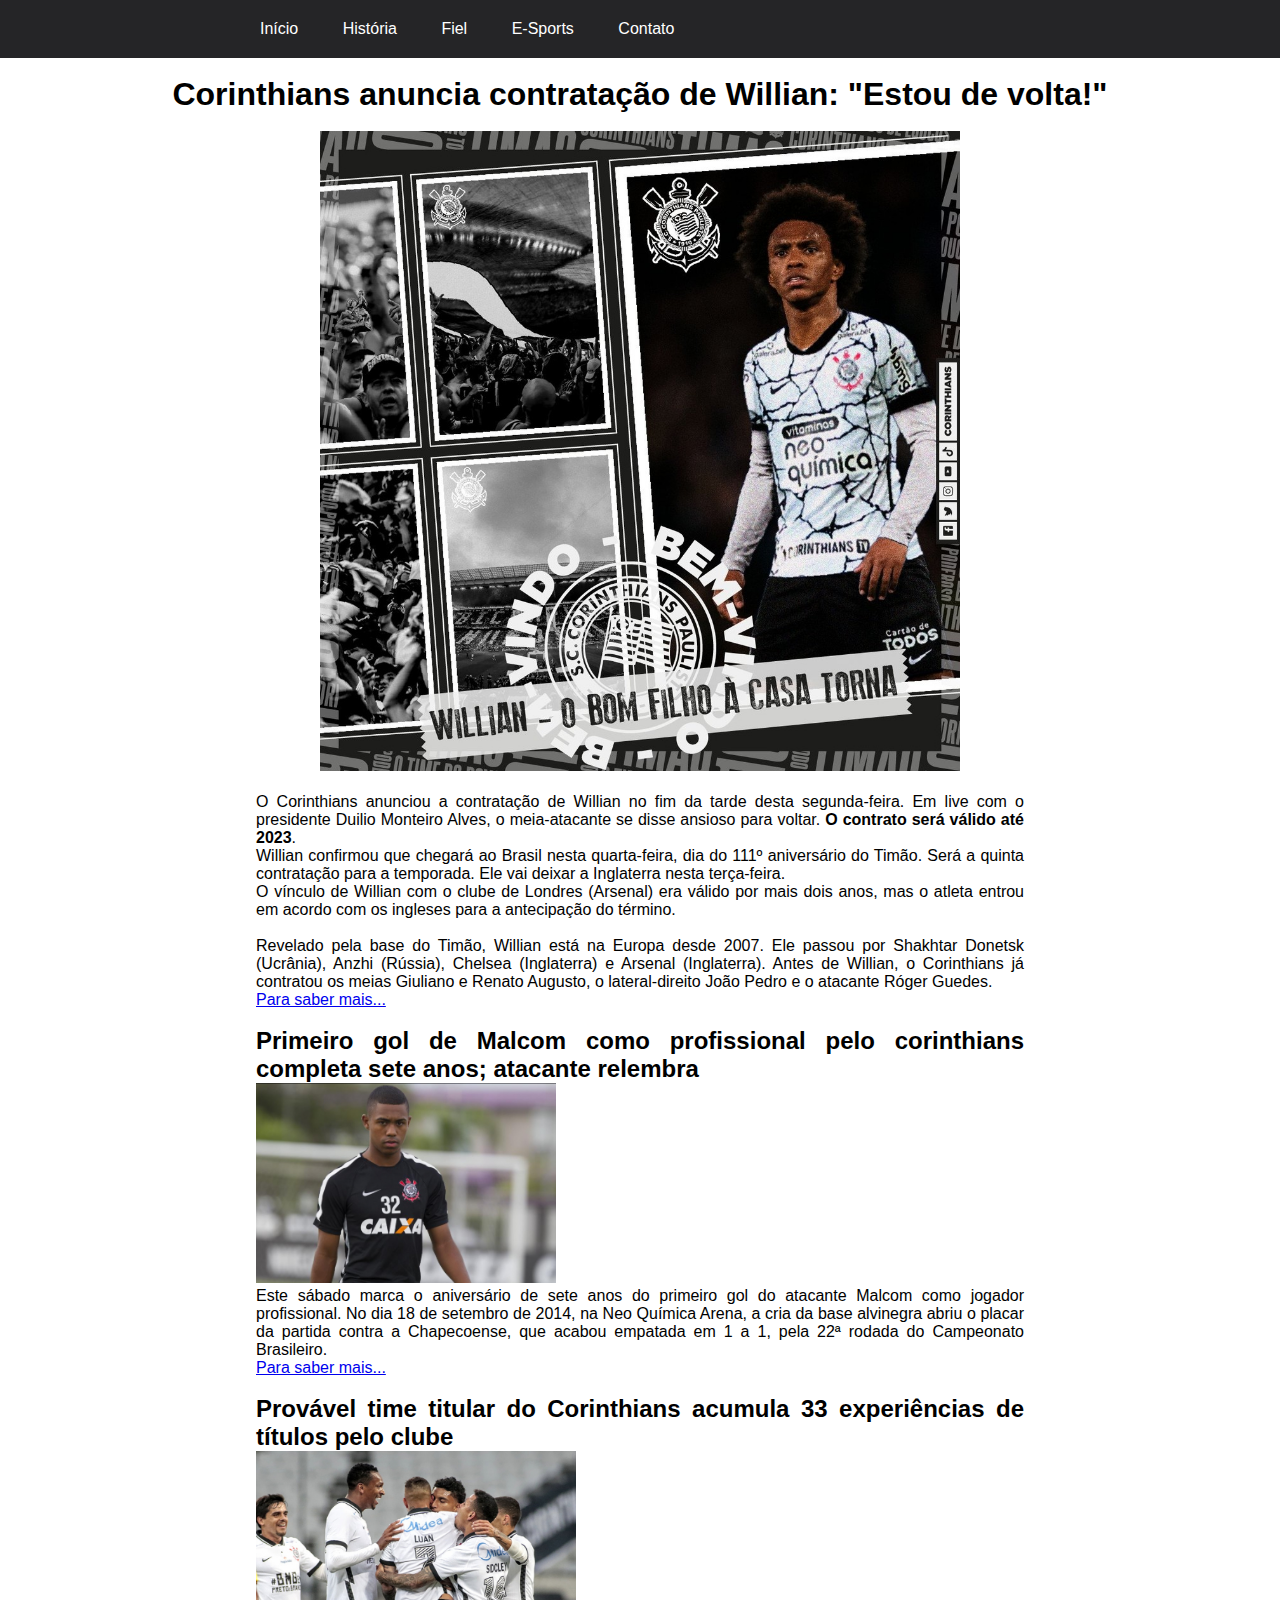
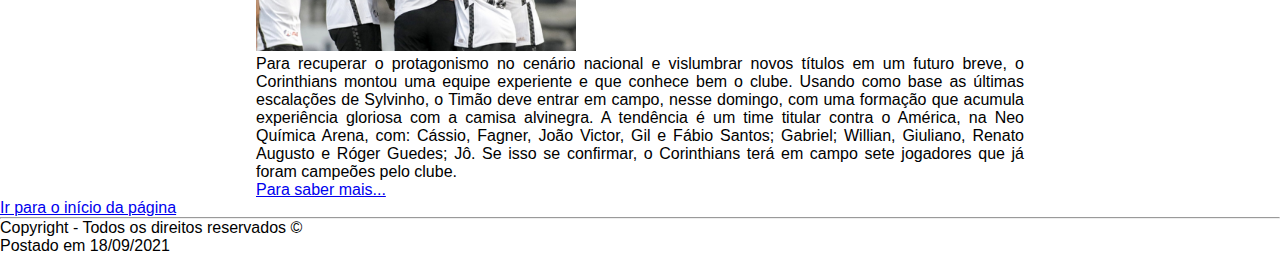
<file: paginas/Index.html>
<!DOCTYPE html>
<html lang="pt-br">

<head>
    <meta charset="UTF-8">
    <meta name="viewport" content="width=device-width, initial-scale=1.0">
    <title>Página Inicial</title>
    <link rel="stylesheet" href="../css/style.css">
    <link rel="icon" type="imagem/png" href="../icone/favicon.ico"/>
</head>

<body>
    <header>
        <nav id = "menu-h">
            <ul>
                <li><a href="index.html">Início</a></li>
                <li><a href="historia.html" target = "_blank">História</a></li>
                <li><a href="fiel.html" target = "_blank">Fiel</a></li>
                <li><a href="e_sports.html" target = "_blank">E-Sports</a></li>
                <li><a href="contato.html" target = "_blank">Contato</a></li>
            </ul>
        </nav>
    </header>

<div id = inicio></id>
<br>
    <div class = "centro">
        <h1> Corinthians anuncia contratação de Willian: "Estou de volta!" </h1> <br>
        <img src = "../imagens/William Cotinthians.jpeg" alt = "William Corinthians" width = "50%" 
height = "50%">
    </div>

    <div class = "conteudo">
<br>
        <p>O Corinthians anunciou a contratação de Willian no fim da tarde desta segunda-feira. 
Em live com o presidente Duilio Monteiro Alves, o meia-atacante se disse ansioso para voltar. 
<strong>O contrato será válido até 2023</strong>.</p>
        <p>Willian confirmou que chegará ao Brasil nesta quarta-feira, dia do 111º aniversário do Timão. 
Será a quinta contratação para a temporada. Ele vai deixar a Inglaterra nesta terça-feira.</p>
        <p>O vínculo de Willian com o clube de Londres (Arsenal) era válido por mais dois anos, mas o atleta 
entrou em acordo com os ingleses para a antecipação do término.</p><br>
        <p>Revelado pela base do Timão, Willian está na Europa desde 2007. Ele passou por Shakhtar Donetsk 
(Ucrânia), Anzhi (Rússia), Chelsea (Inglaterra) e Arsenal (Inglaterra). Antes de Willian, o Corinthians 
já contratou os meias Giuliano e Renato Augusto, o lateral-direito João Pedro e o atacante Róger Guedes.</p>
<link><a href = "https://www.google.com/search?q=corinthians+willian&sxsrf=AOaemvKuSvdAoKMcJlYAcXAo4HlvbJ
Ytsw:1631981722184&source=lnms&tbm=nws&sa=X&ved=2ahUKEwiOgtLW9YjzAhWjq5UCHYVoD18Q_AUoAXoECAEQAw&biw=1366&b
ih=667&dpr=1" target = "_blank"> Para saber mais...</a>
</link>

<br><br>

    <h2>Primeiro gol de Malcom como profissional pelo corinthians completa sete anos; atacante relembra</h2>
    <img src = "../imagens/Malcom Corinthians.jpeg" widht = "300px" height="200px">
        <p>Este sábado marca o aniversário de sete anos do primeiro gol do atacante Malcom como 
jogador profissional. No dia 18 de setembro de 2014, na Neo Química Arena, a cria da base alvinegra abriu 
o placar da partida contra a Chapecoense, que acabou empatada em 1 a 1, pela 22ª rodada do Campeonato 
Brasileiro.</p>
<link><a href = "https://www.meutimao.com.br/noticias-do-corinthians/391755/primeiro-gol-de-malcom-como-
profissional-pelo-corinthians-completa-sete-anos-atacante-relembra" target = "_blank"> Para saber mais...</a>
</link>

<br><br>

    <h2>Provável time titular do Corinthians acumula 33 experiências de títulos pelo clube</h2>
    <img src = "../imagens/Titulares.jpeg" widht = "300px" height="200px">
        <p>Para recuperar o protagonismo no cenário nacional e vislumbrar novos títulos em um futuro breve, 
o Corinthians montou uma equipe experiente e que conhece bem o clube. Usando como base as últimas escalações 
de Sylvinho, o Timão deve entrar em campo, nesse domingo, com uma formação que acumula experiência gloriosa 
com a camisa alvinegra. A tendência é um time titular contra o América, na Neo Química Arena, com: Cássio, 
Fagner, João Victor, Gil e Fábio Santos; Gabriel; Willian, Giuliano, Renato Augusto e Róger Guedes; Jô. Se 
isso se confirmar, o Corinthians terá em campo sete jogadores que já foram campeões pelo clube.</p>
<link>
<a href = "https://www.gazetaesportiva.com/times/corinthians/provavel-time-titular-do-corinthians-
acumula-33-experiencias-de-titulos-pelo-clube/" target = "_blank"> Para saber mais... </a>
</link>
    </div>

    <a href = "#inicio">Ir para o início da página</a>

<footer>
<hr>
    <p>Copyright - Todos os direitos reservados ©</p>
    <time datetime="2021-09-18">Postado em 18/09/2021</time>
</footer>

</body>

</html>
</file>
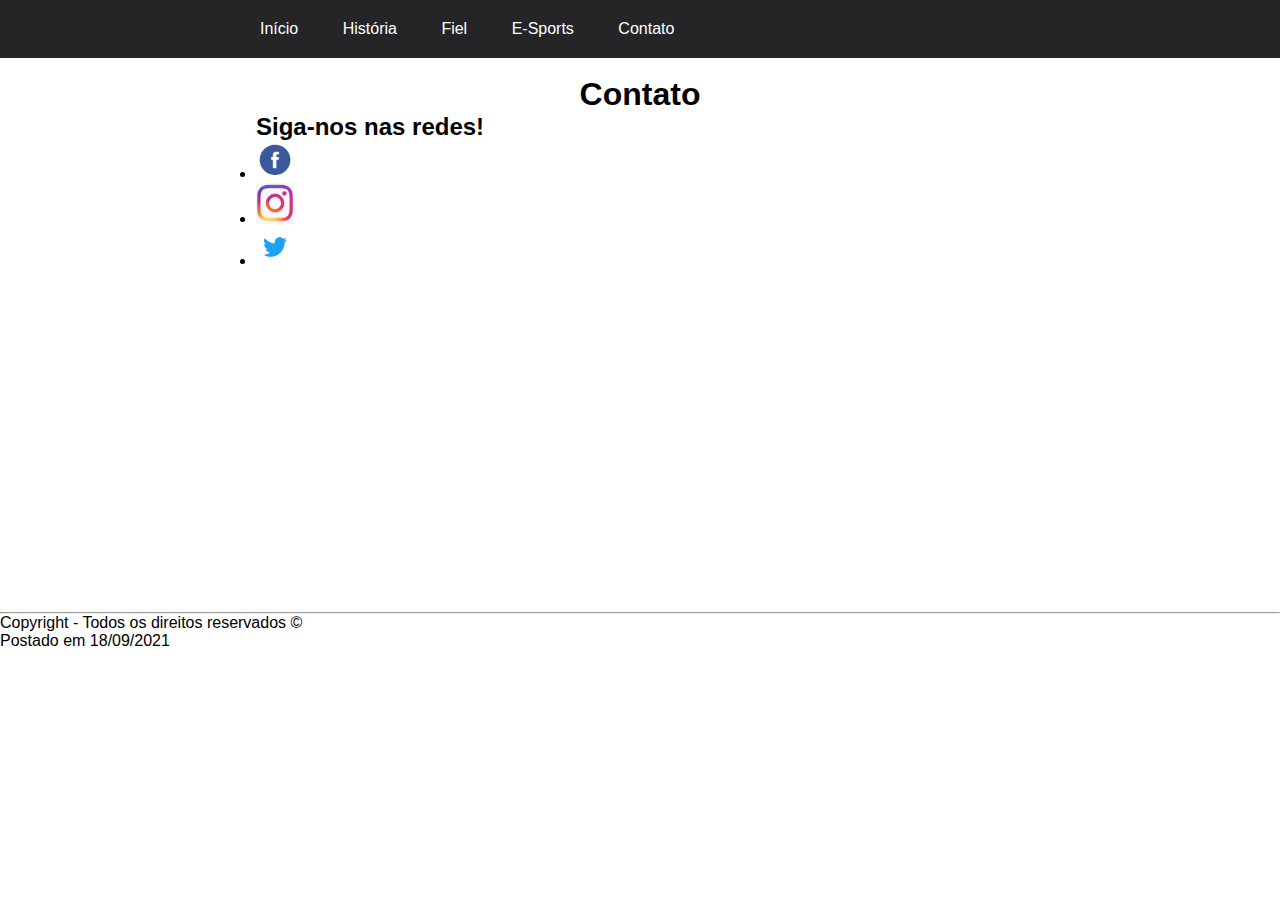
<file: paginas/contato.html>
<!DOCTYPE html>
<html lang="pt-br">
<head>
    <meta charset="UTF-8">
    <meta http-equiv="X-UA-Compatible" content="IE=edge">
    <meta name="viewport" content="width=device-width, initial-scale=1.0">
    <title>Contato</title>
    <link rel="stylesheet" href="../css/style.css">
    <link rel="icon" type="imagem/png" href="../icone/favicon.ico"/>
</head>
<body>

    <header>
        <nav id = "menu-h">
            <ul>
                <li><a href="index.html" target = "_blank">Início</a></li>
                <li><a href="historia.html" target = "_blank">História</a></li>
                <li><a href="fiel.html" target = "_blank">Fiel</a></li>
                <li><a href="e_sports.html" target = "_blank">E-Sports</a></li>
                <li><a href="contato.html">Contato</a></li>
            </ul>
        </nav>
    </header>

<div id = inicio></id> 
<br>
    <div class = "conteudo">
        <div class = "centro">
            <h1>Contato</h1>
        </div>

    <h2>Siga-nos nas redes!</h2>  
    <ul>
        <li><a href = "https://pt-br.facebook.com/corinthians/" target = "_blank"><img src = 
"../imagens/facebook.png" width = "5%"></a></li>
        <li><a href = "https://www.instagram.com/corinthians/?hl=pt-br" target = "_blank"><img src = 
"../imagens/instagram.png" width = "5%"></a></li>
        <li><a href = "https://twitter.com/Corinthians?ref_src=twsrc%5Egoogle%7Ctwcamp%5Eserp%7Ctwgr
%5Eauthor" target = "_blank"><img src = "../imagens/twitter.png" width = "5%"></a></li>
    </ul>
<br><br><br><br><br><br><br><br><br><br><br><br><br><br><br><br><br><br><br>
    </div>

    <footer>
<hr>
    <p>Copyright - Todos os direitos reservados ©</p>
    <time datetime="2021-09-18">Postado em 18/09/2021</time>
    </footer>

</body>
</html>
</file>
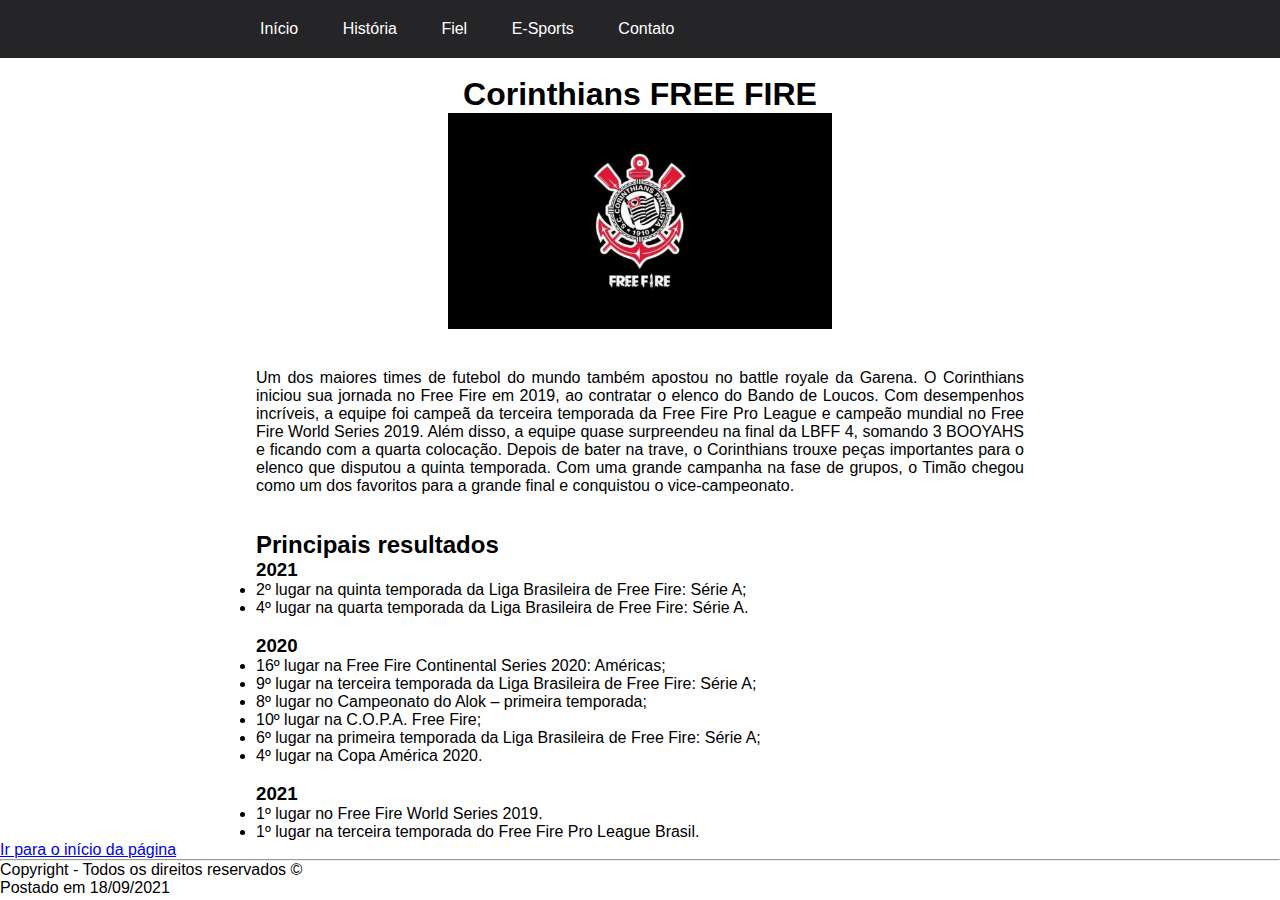
<file: paginas/e_sports.html>
<!DOCTYPE html>
<html lang="pt-br">
<head>
    <meta charset="UTF-8">
    <meta http-equiv="X-UA-Compatible" content="IE=edge">
    <meta name="viewport" content="width=device-width, initial-scale=1.0">
    <title>E-Sports</title>
    <link rel="stylesheet" href="../css/style.css">
    <link rel="icon" type="imagem/png" href="../icone/favicon.ico"/>
</head>
<body>

<header>
    <nav id = "menu-h">
        <ul>
            <li><a href="index.html" target = "_blank">Início</a></li>
            <li><a href="historia.html" target = "_blank">História</a></li>
            <li><a href="fiel.html" target = "_blank">Fiel</a></li>
            <li><a href="e_sports.html">E-Sports</a></li>
            <li><a href="contato.html" target = "_blank">Contato</a></li>
        </ul>
    </nav>
</header>

<div id = inicio></id> 
<br>
    <div class = "conteudo">
    <div class = "centro">
        <h1>Corinthians FREE FIRE</h1>
        <img src = "../imagens/Corinthians free fire.png" width="50%">
    </div>

<br><br>

    <p>Um dos maiores times de futebol do mundo também apostou no battle royale da Garena. O Corinthians 
iniciou sua jornada no Free Fire em 2019, ao contratar o elenco do Bando de Loucos.
Com desempenhos incríveis, a equipe foi campeã da terceira temporada da Free Fire Pro League e campeão 
mundial no Free Fire World Series 2019. Além disso, a equipe quase surpreendeu na final da LBFF 4, somando 
3 BOOYAHS e ficando com a quarta colocação. Depois de bater na trave, o Corinthians trouxe peças importantes
para o elenco que disputou a quinta temporada. Com uma grande campanha na fase de grupos, o Timão 
chegou como um dos favoritos para a grande final e conquistou o vice-campeonato.</p>

<br><br>

    <h2>Principais resultados</h2>
    <h3>2021</h3>
    <ul>
        <li>2º lugar na quinta temporada da Liga Brasileira de Free Fire: Série A;</li>
        <li>4º lugar na quarta temporada da Liga Brasileira de Free Fire: Série A.</li>
    </ul>
<br>
    <h3>2020</h3>
    <ul>
        <li>16º lugar na Free Fire Continental Series 2020: Américas;</li>
        <li>9º lugar na terceira temporada da Liga Brasileira de Free Fire: Série A;</li>
        <li>8º lugar no Campeonato do Alok – primeira temporada;</li>
        <li>10º lugar na C.O.P.A. Free Fire;</li>
        <li>6º lugar na primeira temporada da Liga Brasileira de Free Fire: Série A;</li>
        <li>4º lugar na Copa América 2020.</li>
    </ul>
<br>
    <h3>2021</h3>
    <ul>
        <li>1º lugar no Free Fire World Series 2019.</li>
        <li>1º lugar na terceira temporada do Free Fire Pro League Brasil.</li>
    </ul>
    </div>

    <a href = "#inicio">Ir para o início da página</a>

    <footer>
<hr>
        <p>Copyright - Todos os direitos reservados ©</p>
        <time datetime="2021-09-18">Postado em 18/09/2021</time>
    </footer>

</body>
</html>
</file>
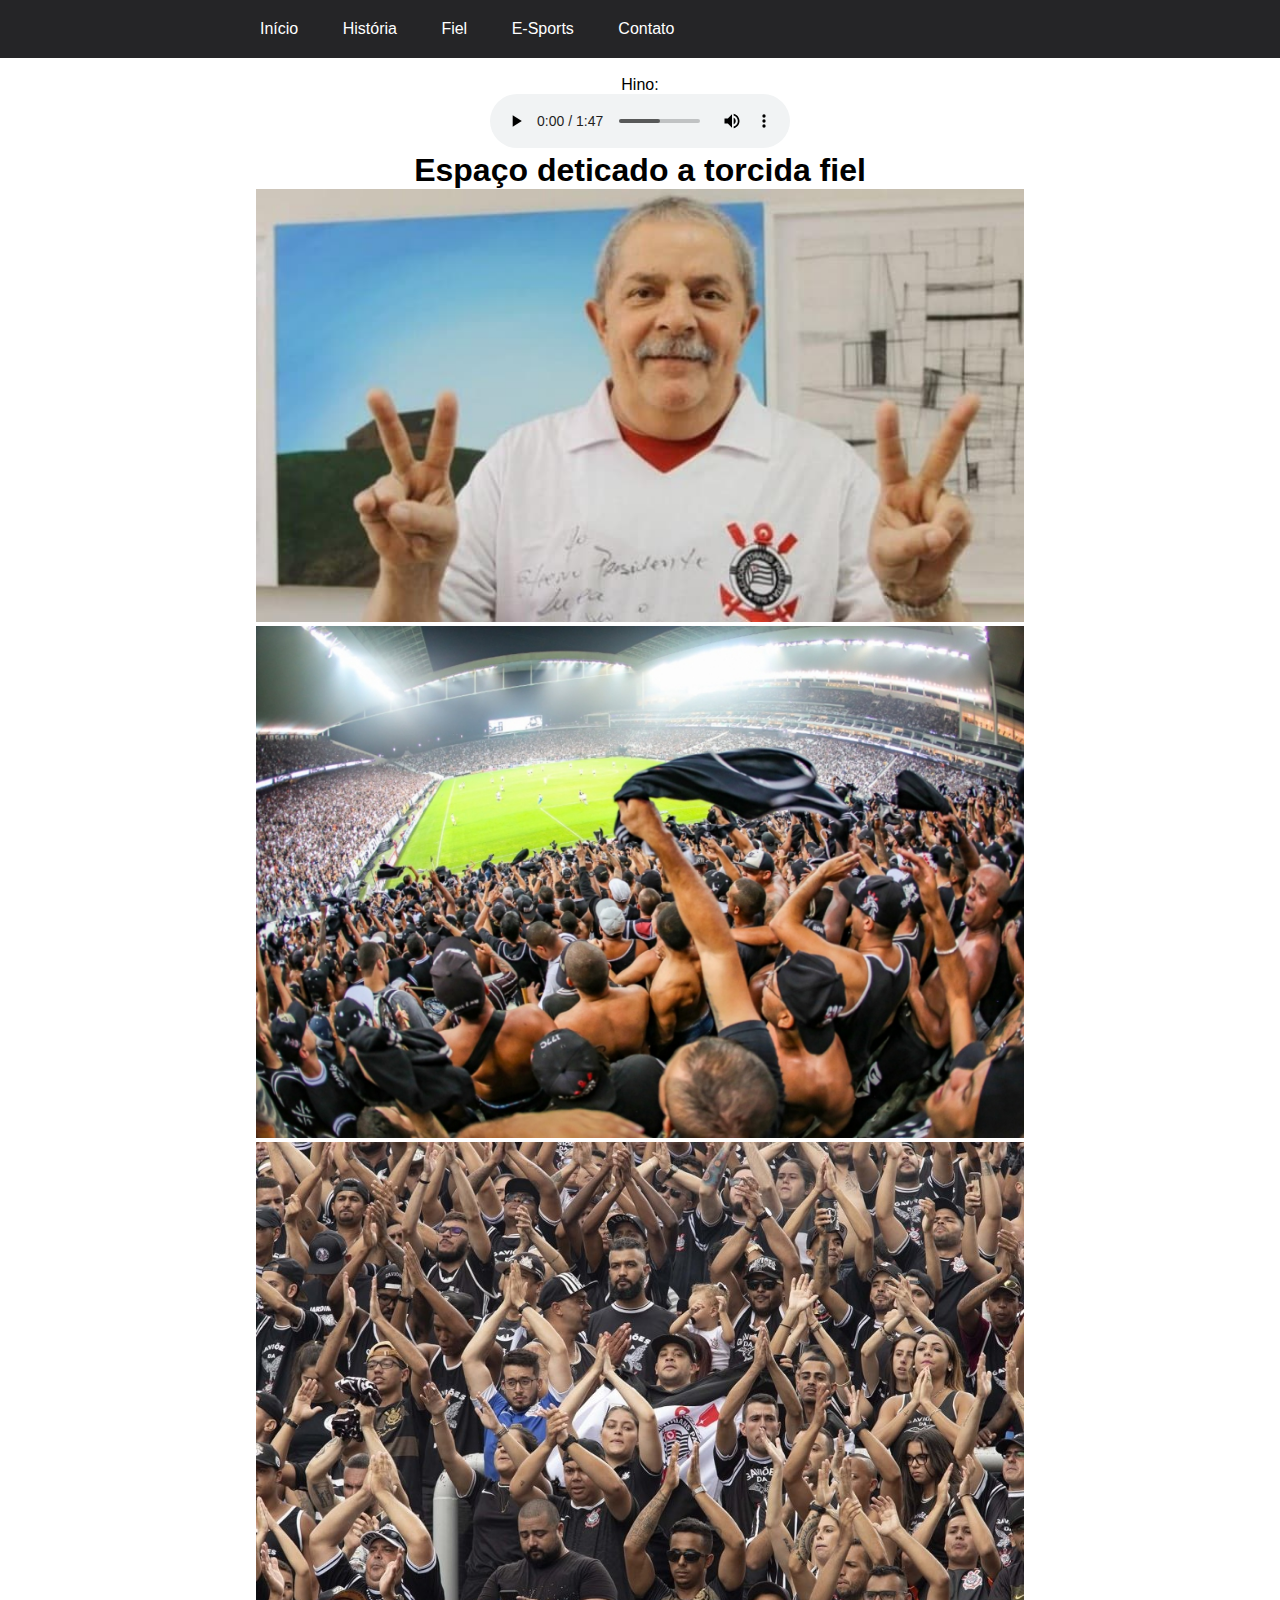
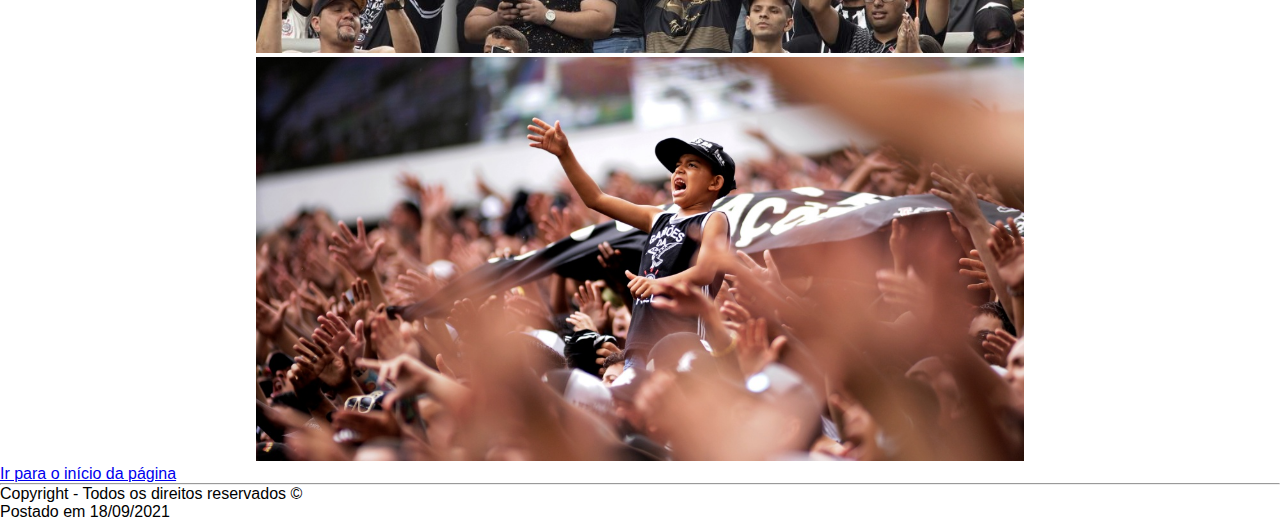
<file: paginas/fiel.html>
<!DOCTYPE html>
<html lang="pt-br">
<head>
    <meta charset="UTF-8">
    <meta http-equiv="X-UA-Compatible" content="IE=edge">
    <meta name="viewport" content="width=device-width, initial-scale=1.0">
    <title>Torcida</title>
    <link rel="stylesheet" href="../css/style.css">
    <link rel="icon" type="imagem/png" href="../icone/favicon.ico"/>
</head>
<body>
    
<header>
    <nav id = "menu-h">
        <ul>
            <li><a href="index.html" target = "_blank">Início</a></li>
            <li><a href="historia.html" target = "_blank">História</a></li>
            <li><a href="fiel.html">Fiel</a></li>
            <li><a href="e_sports.html" target = "_blank">E-Sports</a></li>
            <li><a href="contato.html" target = "_blank">Contato</a></li>
        </ul>
    </nav>
</header>

<div id = inicio></id> 
<br>
    <div class = "conteudo">
        <div class = "centro">
            <p>Hino: </p>
            <audio autoplay="autoplay" controls="controls">
                <source src="../audio/HINO DO CORINTHIANS.mp3" type="audio/mp3">
            </audio>

            <h1>Espaço deticado a torcida fiel</h1>

            <img src = "../imagens/Lula.jpg" width="100%" height="100%"><br>
            <img src = "../imagens/fiel1.jpeg" width="100%" height="100%"><br>
            <img src = "../imagens/fiel2.jpeg" width="100%" height="100%"><br>
            <img src = "../imagens/fiel3.jpeg" width="100%" height="100%"><br>

        </div>

    </div>

    <a href = "#inicio">Ir para o início da página</a>

    <footer>
<hr>
        <p>Copyright - Todos os direitos reservados ©</p>
        <time datetime="2021-09-18">Postado em 18/09/2021</time>
    </footer>

</body>
</html>
</file>
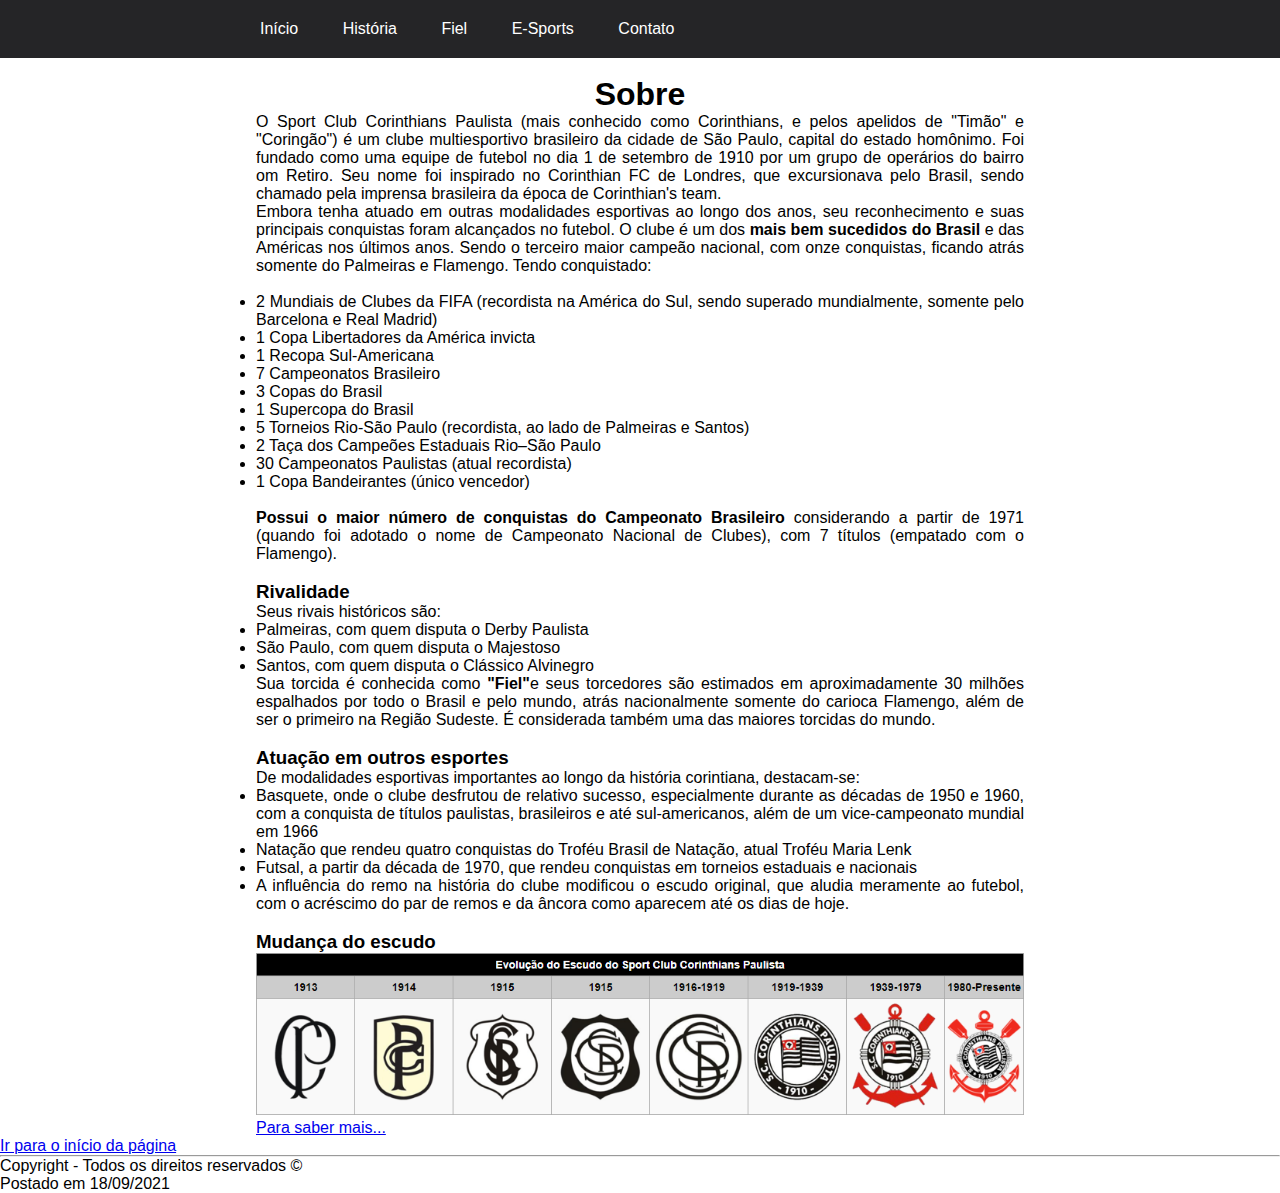
<file: paginas/historia.html>
<!DOCTYPE html>
<html lang="pt-br">

<head>
    <meta charset="UTF-8">
    <meta name="viewport" content="width=device-width, initial-scale=1.0">
    <title>História</title>
    <link rel="stylesheet" href="../css/style.css">
    <link rel="icon" type="imagem/png" href="../icone/favicon.ico"/>
</head>
<body>

    <header>
        <nav id = "menu-h">
            <ul>
                <li><a href="index.html" target = "_blank">Início</a></li>
                <li><a href="historia.html">História</a></li>
                <li><a href="fiel.html" target = "_blank">Fiel</a></li>
                <li><a href="e_sports.html" target = "_blank">E-Sports</a></li>
                <li><a href="contato.html" target = "_blank">Contato</a></li>
            </ul>
        </nav>
    </header>
    
<div id = inicio></id> 
<br>
    <div class = "conteudo">
    <div class = "centro">
        <h1>Sobre</h1>
    </div>
    <p>O Sport Club Corinthians Paulista (mais conhecido como Corinthians, e pelos apelidos de "Timão" 
e "Coringão") é um clube multiesportivo brasileiro da cidade de São Paulo, capital do estado homônimo. 
Foi fundado como uma equipe de futebol no dia 1 de setembro de 1910 por um grupo de operários do bairro 
om Retiro. Seu nome foi inspirado no Corinthian FC de Londres, que excursionava pelo Brasil, sendo 
chamado pela imprensa brasileira da época de Corinthian's team.</p>
    <p>Embora tenha atuado em outras modalidades esportivas ao longo dos anos, seu reconhecimento e 
suas principais conquistas foram alcançados no futebol. O clube é um dos <strong>mais bem sucedidos do Brasil 
</strong>e das Américas nos últimos anos. Sendo o terceiro maior campeão nacional, com onze conquistas, ficando 
atrás somente do Palmeiras e Flamengo. Tendo conquistado: <br><br>
    <ul>
        <li>2 Mundiais de Clubes da FIFA (recordista na América do Sul, sendo superado mundialmente, 
somente pelo Barcelona e Real Madrid)</li>
        <li>1 Copa Libertadores da América invicta</li>
        <li>1 Recopa Sul-Americana</li>
        <li>7 Campeonatos Brasileiro</li>
        <li>3 Copas do Brasil</li>
        <li>1 Supercopa do Brasil</li>
        <li>5 Torneios Rio-São Paulo (recordista, ao lado de Palmeiras e Santos)</li>
        <li>2 Taça dos Campeões Estaduais Rio–São Paulo</li>
        <li>30 Campeonatos Paulistas (atual recordista)</li>
        <li>1 Copa Bandeirantes (único vencedor)</li>
    </ul>
<br>
    <p><strong>Possui o maior número de conquistas do Campeonato Brasileiro</strong> considerando 
a partir de 1971 (quando foi adotado o nome de Campeonato Nacional de Clubes), com 7 títulos 
(empatado com o Flamengo).</p><br>

    <h3> Rivalidade </h3>
    <p>Seus rivais históricos são:
    <ul>
        <li>Palmeiras, com quem disputa o Derby Paulista</li>
        <li>São Paulo, com quem disputa o Majestoso</li>
        <li>Santos, com quem disputa o Clássico Alvinegro</li>
    </ul>
    <p>Sua torcida é conhecida como <strong>"Fiel"</strong>e seus torcedores são estimados em aproximadamente 
30 milhões espalhados por todo o Brasil e pelo mundo, atrás nacionalmente somente do carioca Flamengo, além 
de ser o primeiro na Região Sudeste. É considerada também uma das maiores torcidas do mundo.</p><br>

    <h3> Atuação em outros esportes </h3>
    <p>De modalidades esportivas importantes ao longo da história corintiana, destacam-se:
    <ul>
        <li>Basquete, onde o clube desfrutou de relativo sucesso, especialmente durante as décadas de 1950 e 
1960, com a conquista de títulos paulistas, brasileiros e até sul-americanos, além de um vice-campeonato 
mundial em 1966</li>
        <li>Natação que rendeu quatro conquistas do Troféu Brasil de Natação, atual Troféu Maria Lenk</li>
        <li>Futsal, a partir da década de 1970, que rendeu conquistas em torneios estaduais e 
nacionais</li>
        <li>A influência do remo na história do clube modificou o escudo original, que aludia meramente ao 
futebol, com o acréscimo do par de remos e da âncora como aparecem até os dias de hoje.</li>
    </ul>
<br>
    <h3>Mudança do escudo</h3>
    <img src="../imagens/Escudos Corinthians.png" width="100%">

    <link><a href = "https://pt.wikipedia.org/wiki/Sport_Club_Corinthians_Paulista" target = "_blank"> 
Para saber mais...</a>
</link>

</div>

<a href = "#inicio">Ir para o início da página</a>

<footer>
    <hr>
        <p>Copyright - Todos os direitos reservados ©</p>
        <time datetime="2021-09-18">Postado em 18/09/2021</time>
</footer>

</body>
</html>
</file>
<file: css/style.css>
* {
    margin: 0 auto;
    padding: 0;
    box-sizing: border-box;
    font-family: 'Open Sans', sans-serif;
}

.centro{
    text-align: center;
}

.esquerda{
    padding-right: 50%;
}

.direita{
    padding-left: 50%;
}

.conteudo {
    margin-right: 20%;
    margin-left: 20%;
    text-align: justify;
}

#menu-h{
    background-color: rgb(37, 37, 39);
}

#menu-h ul {
    max-width: 800px;
    list-style: none;
    padding: 0;
}

#menu-h ul li {
    display: inline;
}

#menu-h ul li a {
    color: #FFF;
    padding: 20px;
    display: inline-block;
    text-decoration: none;
    transition: background .4s;
}

#menu-h ul li a:hover {
    background-color: rgb(24, 139, 233);
}
</file>
